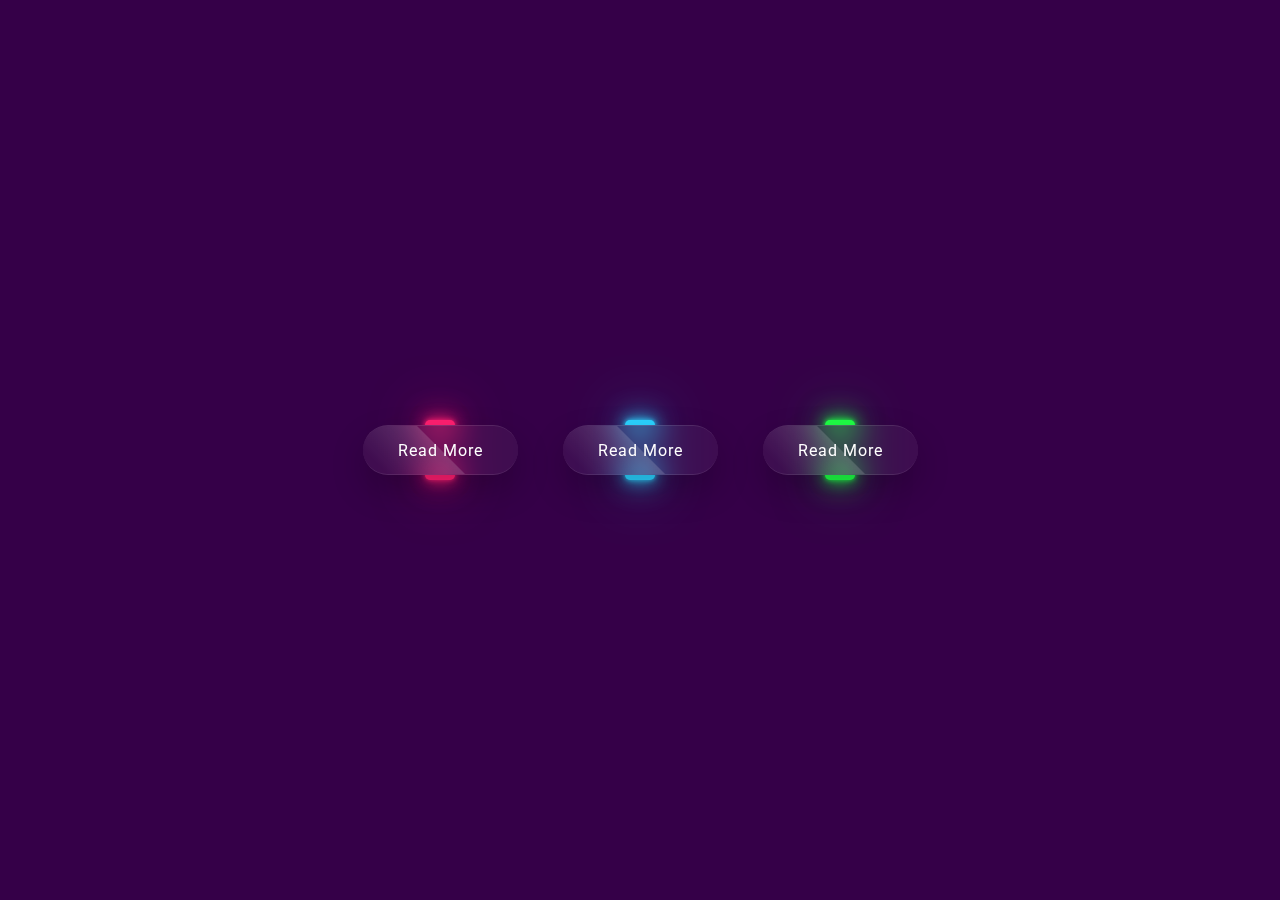
<file: GlassmorphismButtons/index.html>
<!DOCTYPE html>
<html lang="en">

<head>
    <meta charset="UTF-8">
    <meta http-equiv="X-UA-Compatible" content="IE=edge">
    <meta name="viewport" content="width=device-width, initial-scale=1.0">
    <link rel="stylesheet" href="./style.css">
    <title>Glassmorphism Buttons</title>
</head>

<body>
    <div class="container">
        <div class="btn"><a href="#">Read More</a></div>
        <div class="btn"><a href="#">Read More</a></div>
        <div class="btn"><a href="#">Read More</a></div>
    </div>
</body>

</html>
</file>
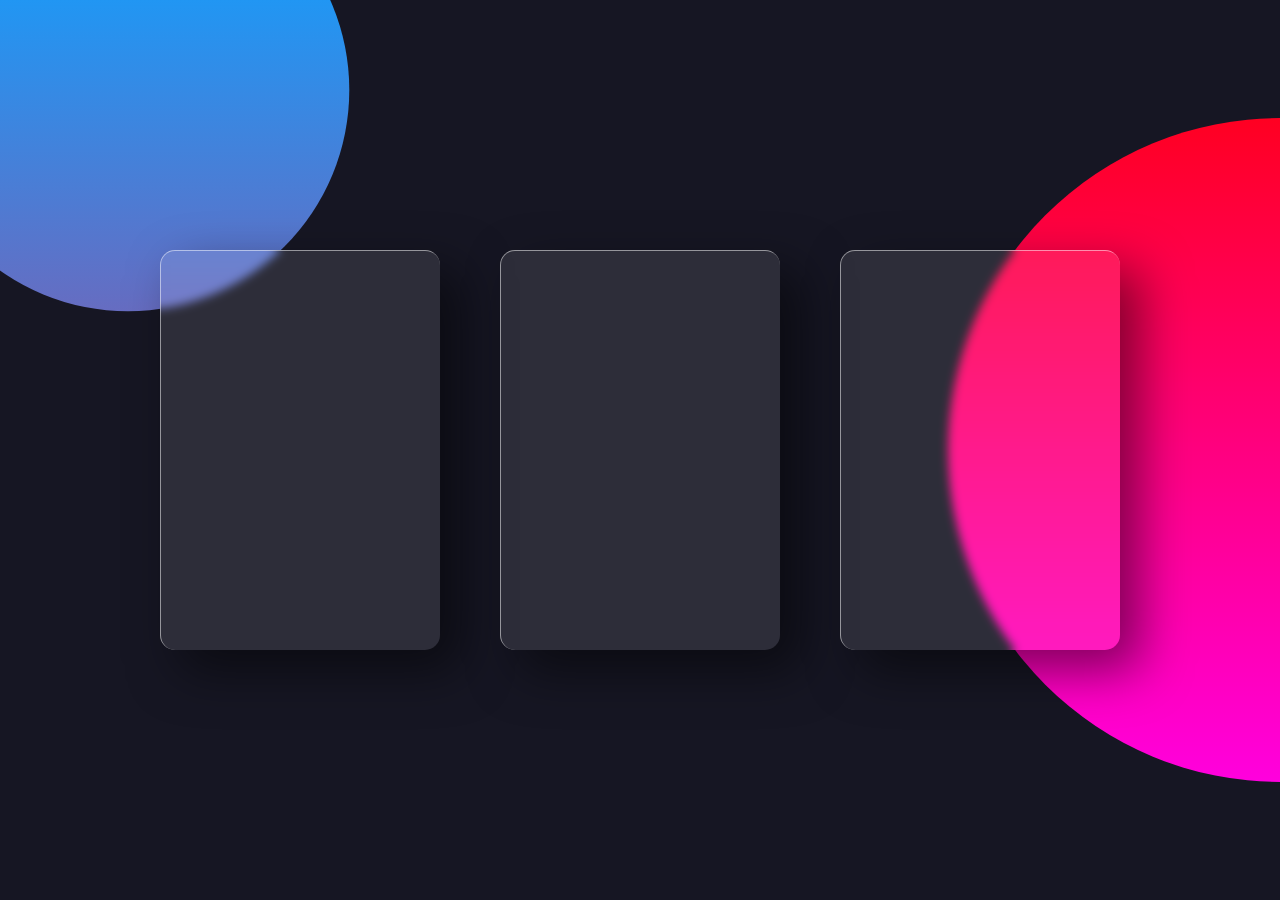
<file: GlassmorphismCardHoverEffects/index.html>
<!DOCTYPE html>
<html lang="en">

<head>
    <meta charset="UTF-8">
    <meta http-equiv="X-UA-Compatible" content="IE=edge">
    <meta name="viewport" content="width=device-width, initial-scale=1.0">
    <link rel="stylesheet" href="./style.css">
    <title>Gassmor</title>
</head>

<body>
    <div class="container">
        <div class="card">
            <div class="content">
                <h2>01</h2>
                <h3>Card One</h3>
                <p>Lorem ipsum dolor sit amet consectetur adipisicing elit. Consequuntur, consectetur aspernatur.
                    Repudiandae atque, vel consequatur illum temporibus itaque eos magnam perferendis doloremque earum
                    voluptatem unde error totam nobis! Eius, debitis.</p>
                <a href="#">Read More</a>
            </div>
        </div>
        <div class="card">
            <div class="content">
                <h2>02</h2>
                <h3>Card Two</h3>
                <p>Lorem ipsum dolor sit amet consectetur adipisicing elit. Sed vero sint sapiente distinctio est
                    veritatis voluptatem fugiat nulla necessitatibus cum obcaecati incidunt in ab recusandae, explicabo
                    voluptates tempora eligendi sunt.</p>
                <a href="#">Read More</a>
            </div>
        </div>
        <div class="card">
            <div class="content">
                <h2>03</h2>
                <h3>Card Three</h3>
                <p>Lorem ipsum dolor sit amet, consectetur adipisicing elit. Accusamus velit pariatur cupiditate aut
                    repudiandae eligendi officia natus harum architecto, accusantium sunt dolorum tempora possimus
                    exercitationem tempore animi blanditiis aperiam? Inventore?</p>
                <a href="#">Read More</a>
            </div>
        </div>
    </div>
    <script type="text/javascript" src="vanilla-tilt.js"></script>
    <script>
        VanillaTilt.init(document.querySelectorAll(".card"),
            {
                max: 25,
                speed: 400,
                glare: true,
                "max-glare": 1
            });
    </script>
</body>

</html>
</file>
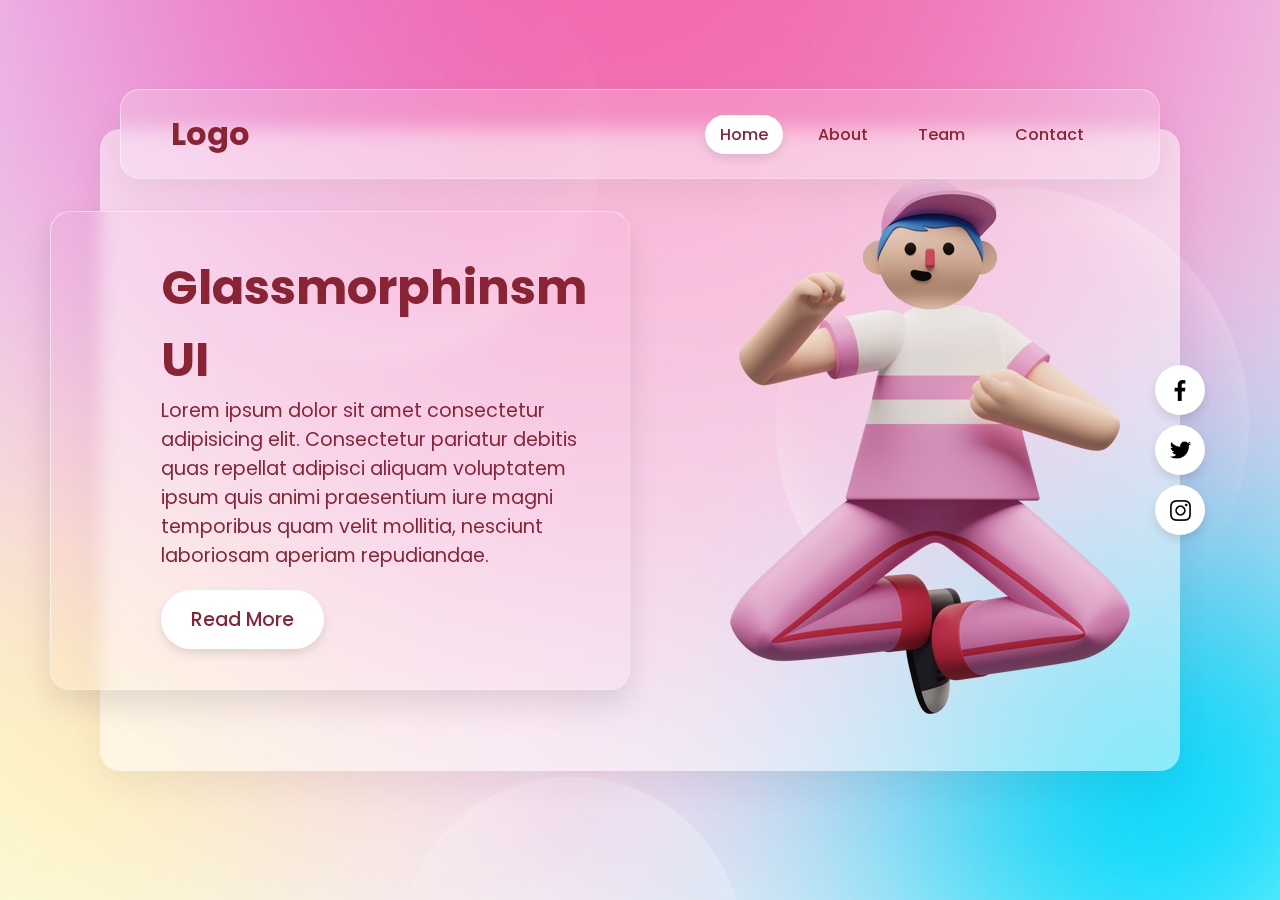
<file: GlassmorphismWebsite/index.html>
<!DOCTYPE html>
<html lang="en">

<head>
    <meta charset="UTF-8">
    <meta http-equiv="X-UA-Compatible" content="IE=edge">
    <meta name="viewport" content="width=device-width, initial-scale=1.0">
    <link rel="stylesheet" href="./style.css">
    <title>Glassmorphism Website UI</title>
</head>

<body>
    <section>
        <div class="container">
            <header>
                <a href="#" class="logo">Logo</a>
                <ul>
                    <li><a href="#" class="active">Home</a></li>
                    <li><a href="#">About</a></li>
                    <li><a href="#">Team</a></li>
                    <li><a href="#">Contact</a></li>
                </ul>
            </header>
            <div class="content">
                <h2>Glassmorphinsm UI</h2>
                <p>Lorem ipsum dolor sit amet consectetur adipisicing elit. Consectetur pariatur debitis quas repellat adipisci aliquam voluptatem ipsum quis animi praesentium iure magni temporibus quam velit mollitia, nesciunt laboriosam aperiam repudiandae.</p>
                <a href="#">Read More</a>
            </div>
            <div class="imgBx">
                <img src="./assets/character.png" alt="img">
            </div>
            <ul class="sci">
                <li><a href="#"><img src="./assets/facebook.png" alt="facebook"></a></li>
                <li><a href="#"><img src="./assets/twitter.png" alt="twitter"></a></li>
                <li><a href="#"><img src="./assets/instagram.png" alt="instagram"></a></li>
            </ul>
        </div>
    </section>

</body>

</html>
</file>
<file: GlassmorphismButtons/style.css>
@import url('https://fonts.googleapis.com/css2?family=Montserrat:wght@100;300;500&family=Press+Start+2P&family=Roboto:wght@300;500;700;900&display=swap');

*{
    margin: 0;
    padding: 0;
    box-sizing: border-box;
    font-family: 'Roboto', sans-serif;
}
body {
    position: relative;
    display: flex;
    justify-content: center;
    align-items: center;
    min-height: 100vh;
    background-color: #350048;
}
.container {
    width: 600px;
    display: flex;
    flex-wrap: wrap;
    justify-content: space-around;
}
.container .btn {
    position: relative;
    width: 155px;
    height: 50px;
    margin: 20px;
}
.container .btn a {
    position: absolute;
    top: 0;
    left: 0;
    width: 100%;
    height: 100%;
    display: flex;
    justify-content: center;
    align-items: center;
    background: rgba(255, 255, 255, 0.05);
    box-shadow: 0 15px 35px rgba(0, 0, 0, 0.2);
    border-top: 1px solid rgba(255, 255, 255, 0.1);
    border-bottom: 1px solid rgba(255, 255, 255, 0.1);
    border-radius: 30px;
    color: #fff;
    z-index: 1;
    font-weight: 400;
    letter-spacing: 1px;
    text-decoration: none;
    overflow: hidden;
    transition: 0.5s;
    backdrop-filter: blur(15px);
}
.container .btn:hover a {
    letter-spacing: 3px;
}
.container .btn a::before {
    content: '';
    position: absolute;
    top: 0;
    left: 0;
    width: 50%;
    height: 100%;
    background: linear-gradient(to left, rgba(255,255,255,0.15), transparent);
    transform: skewX(45deg) translateX(0);
    transition: 0.5s;
}
.container .btn:hover a::before {
    transform: skewX(45deg) translateX(200%);
}
.container .btn::before {
    content: '';
    position: absolute;
    left: 50%;
    transform: translateX(-50%);
    bottom: -5px;
    width: 30px;
    height: 10px;
    background-color: #f00;
    border-radius: 10px;
    transition: 0.5s;
    transition-delay: 0s;
}
.container .btn:hover::before {
    bottom: 0;
    height: 50%;
    width: 80%;
    border-radius: 30px;
    transition-delay: 0.5s;
}
/* --- */
.container .btn::after {
    content: '';
    position: absolute;
    left: 50%;
    transform: translateX(-50%);
    top: -5px;
    width: 30px;
    height: 10px;
    background-color: #f00;
    border-radius: 10px;
    transition: 0.5s;
    transition-delay: 0s;
}
.container .btn:hover::after {
    top: 0;
    height: 50%;
    width: 80%;
    border-radius: 30px;
    transition-delay: 0.5s;
}

.container .btn:nth-child(1)::before,
.container .btn:nth-child(1)::after {
    background: #ff1f71;
    box-shadow: 0 0 5px #ff1f71,
    0 0 15px #ff1f71,
    0 0 30px #ff1f71,
    0 0 60px #ff1f71;
}
.container .btn:nth-child(2)::before,
.container .btn:nth-child(2)::after {
    background: #2bd2ff;
    box-shadow: 0 0 5px #2bd2ff,
    0 0 15px #2bd2ff,
    0 0 30px #2bd2ff,
    0 0 60px #2bd2ff;
}
.container .btn:nth-child(3)::before,
.container .btn:nth-child(3)::after {
    background: #1eff45;
    box-shadow: 0 0 5px #1eff45,
    0 0 15px #1eff45,
    0 0 30px #1eff45,
    0 0 60px #1eff45;
}
</file>
<file: GlassmorphismCardHoverEffects/style.css>
@import url('https://fonts.googleapis.com/css2?family=Montserrat:wght@100;200;300;400;600;700;800;900&family=Press+Start+2P&family=Roboto:wght@300;500;700;900&display=swap');

* {
    margin: 0;
    padding: 0;
    box-sizing: border-box;
    font-family: 'Montserrat', sans-serif;
}
body {
    display: flex;
    justify-content: center;
    align-items: center;
    min-height: 100vh;
    background: #161623;
}
body::before {
    content: '';
    position: absolute;
    top: 0;
    left: 0;
    width: 100%;
    height: 100%;
    background: linear-gradient(#f00,#f0f);
    clip-path: circle(30% at right);
}
body::after {
    content: '';
    position: absolute;
    top: 0;
    left: 0;
    width: 100%;
    height: 100%;
    background: linear-gradient(#2196f3,#e91e63);
    clip-path: circle(20% at 10% 10%);
}
.container {
    position: relative;
    display: flex;
    justify-content: center;
    align-items: center;
    max-width: 1200px;
    flex-wrap: wrap;
    z-index: 1;
}
.container .card {
    position: relative;
    width: 280px;
    height: 400px;
    margin: 30px;
    box-shadow: 20px 20px 50px rgba(0, 0, 0, 0.5);
    border-radius: 15px;
    background: rgba(255, 255, 255, 0.1);
    overflow: hidden;
    display: flex;
    justify-content: center;
    align-items: center;
    border-top: 1px solid rgba(255, 255, 255, 0.5);
    border-left: 1px solid rgba(255, 255, 255, 0.5);
    backdrop-filter: blur(5px);
}
.container .card .content {
    padding: 20px;
    text-align: center;
    transform: translateY(100px);
    opacity: 0;
    transition: 0.5s;
}
.container .card:hover .content {
    transform: translateY(0px);
    opacity: 1;
}
.container .card .content h2 {
    position: absolute;
    top: -80px;
    right: 30px;
    font-size: 8em;
    color: rgba(255, 255, 255, 0.05);
    pointer-events: none;
}
.container .card .content h3 {
    font-size: 1.8em;
    color: #fff;
    z-index: 1;
}
.container .card .content p {
    font-size: 1em;
    color: #fff;
    font-weight: 300;
}
.container .card .content a {
    position: relative;
    display: inline-block;
    padding: 8px 20px;
    margin-top: 15px;
    background: #fff;
    color: #000;
    border-radius: 20px;
    text-decoration: none;
    font-weight: 500;
    box-shadow: 0 5px 15px rgba(0, 0, 0, 0.2);
}
</file>
<file: GlassmorphismWebsite/style.css>
@import url('https://fonts.googleapis.com/css2?family=Poppins:wght@100;200;300;400;500;600;700;800;900&display=swap');
*{
    margin: 0;
    padding: 0;
    box-sizing: border-box;
    font-family: 'Poppins', sans-serif;
}
section {
    display: flex;
    justify-content: center;
    align-items: center;
    min-height: 100vh;
    background-image: url(./assets/bg2.jpg);
    background-size: cover;
    background-position: center;
    background-attachment: fixed;
    padding: 50px;
}
.container {
    position: relative;
    width: calc(100% - 100px);
    min-height: calc(100vh - 280px);
    min-height: 300px;
    background-color: rgba(255, 255, 255, 0.5);
    box-shadow: 0 15px 35px rgba(0, 0, 0, 0.05);
    border-radius: 20px;
    display: flex;
    justify-content: space-between;
    align-items: center;
    padding: 50px;
}
header {
    position: absolute;
    top: -40px;
    right: 20px;
    left: 20px;
    padding: 20px 50px;
    display: flex;
    justify-content: space-between;
    align-items: center;
    background-color: rgba(255, 255, 255, 0.2);
    box-shadow: 0 15px 35px rgba(0, 0, 0, 0.05);
    border-radius: 20px;
    backdrop-filter: blur(10px);
    border: 1px solid rgba(255, 255, 255, 0.25);
    border-top: 1px solid rgba(255, 255, 255, 0.5);
    border-left: 1px solid rgba(255, 255, 255, 0.5);
}
header .logo {
    color: #8a2435;
    font-weight: 700;
    text-decoration: none;
    font-size: 2em;
}
header ul {
    display: flex;
}
header ul li {
    list-style: none;
    margin: 0 10px;
}
header ul li a {
    text-decoration: none;
    font-weight: 500;
    color: #8a2435;
    padding: 8px 15px;
    border-radius: 25px;
}
header ul li a:hover,
header ul li a.active {
    background-color: #FFF;
    box-shadow: 0 5px 10px rgba(0, 0, 0, 0.1);
}
.content {
    transform: translateX(-100px);
    max-width: 700px;
    box-shadow: 0 15px 30px rgba(0, 0, 0, 0.1);
    border-radius: 20px;
    backdrop-filter: blur(10px);
    border: 1px solid rgba(255, 255, 255, 0.25);
    border-top: 1px solid rgba(255, 255, 255, 0.5);
    border-left: 1px solid rgba(255, 255, 255, 0.5);
    padding: 40px;
    padding-left: 110px;
}
.content h2 {
    font-size: 3em;
    color: #8a2435;
}
.content p {
    font-size: 1.2em;
    color: #8a2435;
}
.content a {
    display: inline-block;
    padding: 15px 30px;
    background-color: #fff;
    color: #8a2435;
    margin-top: 20px;
    border-radius: 30px;
    font-size: 1.2em;
    font-weight: 500;
    text-decoration: none;
    box-shadow: 0 5px 10px rgba(0,0,0,0.1);
}
.imgBx img {
    max-width: 400px;
    animation: animate 5s linear infinite;
}
@keyframes animate {
    0%,100% {
        transform: translateY(50px);
    }
    50% {
        transform: translateY(100px);
    }
}
.sci {
    position: absolute;
    right: -25px;
    display: flex;
    justify-content: center;
    align-items: center;
    flex-direction: column;
}
.sci li {
    list-style: none;
}
.sci li a {
    text-decoration: none;
    width: 50px;
    height: 50px;
    background-color: #fff;
    display: flex;
    justify-content: center;
    align-items: center;
    border-radius: 50%;
    margin: 5px 0;
    box-shadow: 0 5px 10px rgba(0, 0, 0, 0.1);
}
.sci li a img {
    transform: scale(0.6);
    transition: 0.5s;
}
.sci li:hover a img {
    transform: scale(0.5) rotate(360deg);
}
</file>
